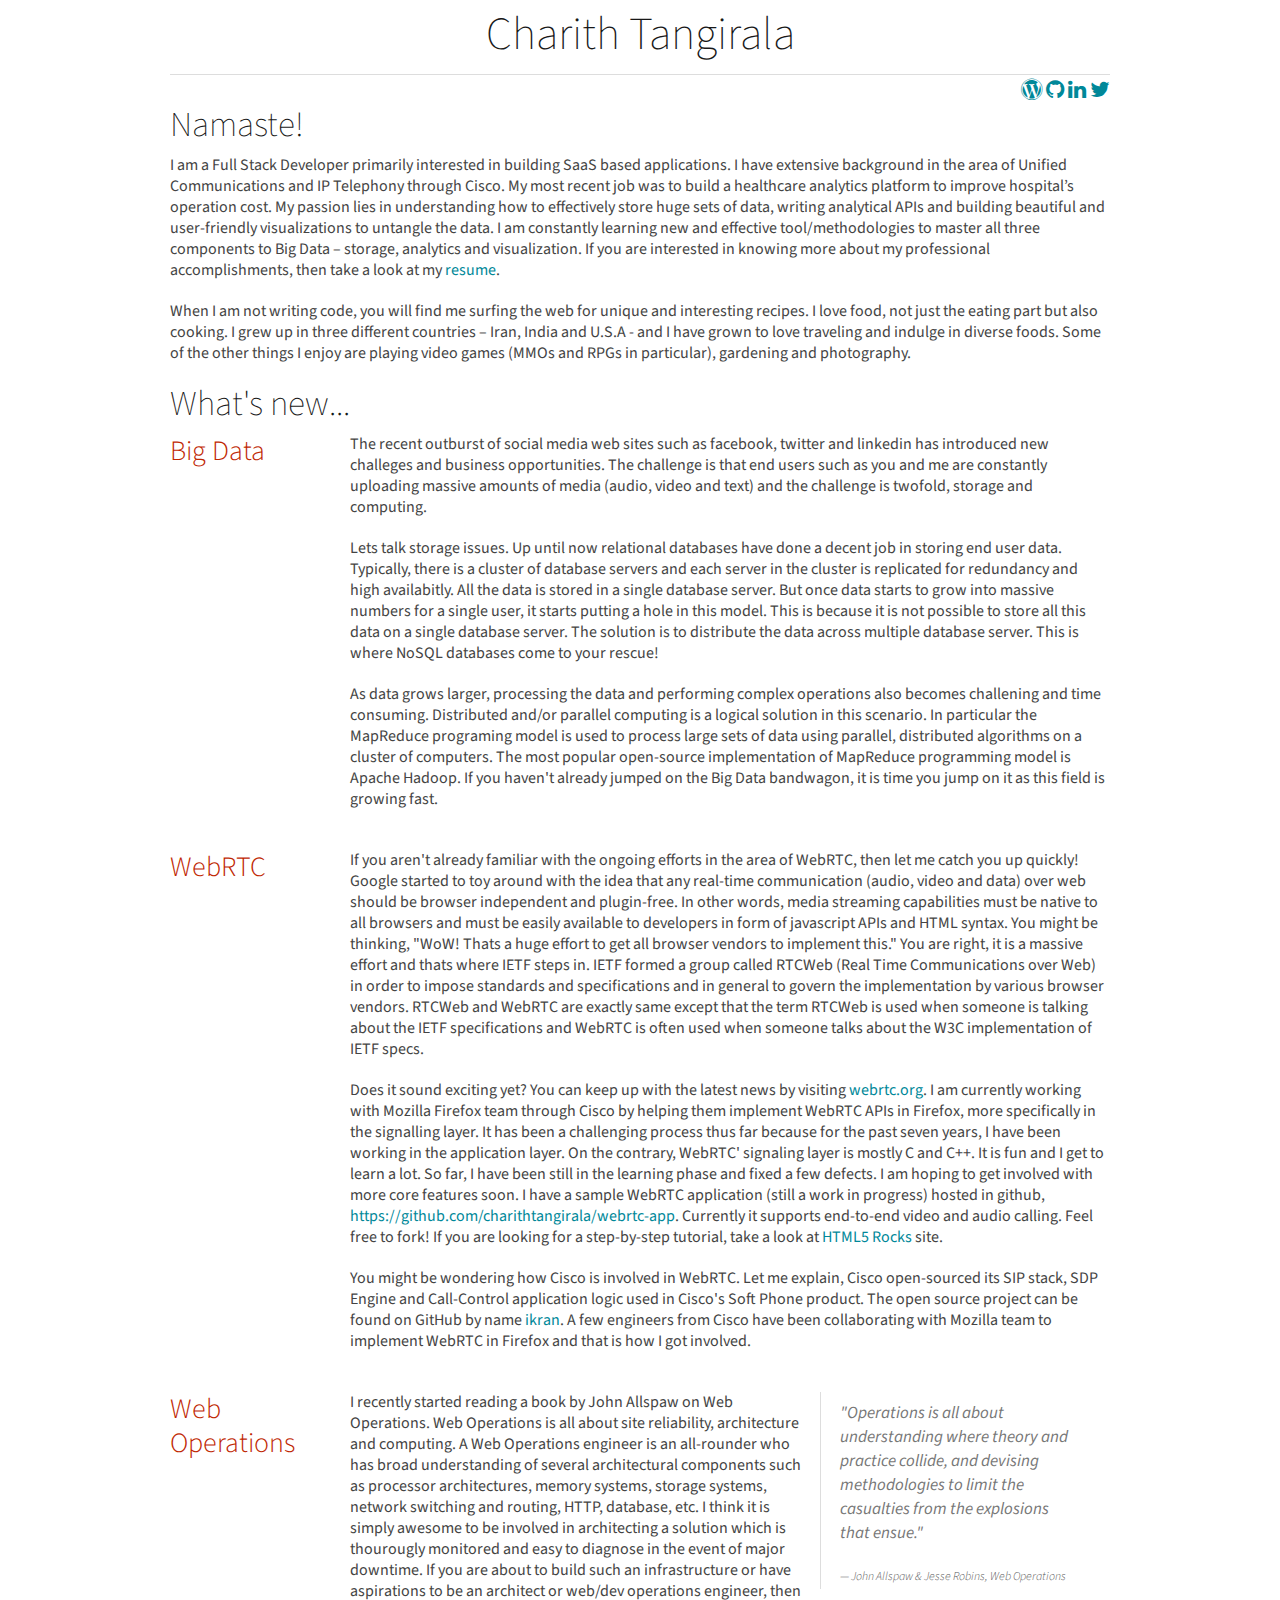
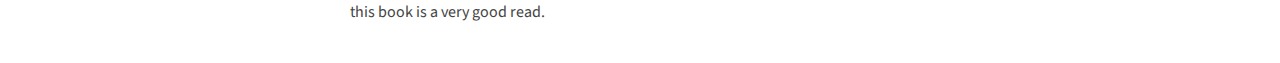
<file: index.html>
<html>
  <head>
    <meta name="viewport" content="width=device-width, initial-scale=1, maximum-scale=1" />
    <!-- CDN -->
    <link href='http://fonts.googleapis.com/css?family=Source+Sans+Pro:200,300,400' rel='stylesheet' type='text/css'>
    <link href="http://netdna.bootstrapcdn.com/font-awesome/4.6.3/css/font-awesome.css" rel="stylesheet">
    <!-- Skeleton -->
    <link rel="stylesheet" href="stylesheets/base.css">
	  <link rel="stylesheet" href="stylesheets/skeleton.css">
	  <link rel="stylesheet" href="stylesheets/layout.css">
    <link rel="shortcut icon" href="images/favicon.ico">
    <link rel="apple-touch-icon" href="images/apple-touch-icon.png">
    <link rel="apple-touch-icon" sizes="72x72" href="images/apple-touch-icon-72x72.png" />
    <link rel="apple-touch-icon" sizes="114x114" href="images/apple-touch-icon-114x114.png" />
    <!-- Custom CSS -->
    <link rel="stylesheet" href="stylesheets/main.css">
  </head>
  <body>
    <div class="container">
      <div class="sixteen columns">
      <header class="header">
        <h1>Charith Tangirala</h1>
        <hr/>
      </header>
      <div class="social">
        <a href="https://charithtangirala.wordpress.com/"><i class="fa fa-wordpress fa-lg"></i></a>
        <a href="https://github.com/charithtangirala"><i class="fa fa-github fa-lg"></i></a>
        <a href="http://www.linkedin.com/pub/charith-tangirala/2/47/38"><i class="fa fa-linkedin fa-lg"></i></a>
        <a href="https://twitter.com/ctangirala"><i class="fa fa-twitter fa-lg"></i></a>
      </div>
      <h2>Namaste!</h2>
      <p>
        I am a Full Stack Developer primarily interested in building SaaS based applications. I have extensive background in the area
        of Unified Communications and IP Telephony through Cisco. My most recent job was to build a healthcare analytics platform to
        improve hospital’s operation cost. My passion lies in understanding how to effectively store huge sets of data, writing
        analytical APIs and building beautiful and user-friendly visualizations to untangle the data. I am constantly learning new and
        effective tool/methodologies to master all three components to Big Data – storage, analytics and visualization. If you are
        interested in knowing more about my professional accomplishments, then take a look at my <a href="resume.html">resume</a>.
      </p>
      <p>
        When I am not writing code, you will find me surfing the web for unique and interesting recipes. I love food, not just the
        eating part but also cooking. I grew up in three different countries – Iran, India and U.S.A - and I have grown to love
        traveling and indulge in diverse foods. Some of the other things I enjoy are playing video games (MMOs and RPGs in particular),
        gardening and photography.
      </p>
      <h2>What's new...</h2>
        <div class="row">
          <div class="three columns alpha">
            <h3>Big Data</h3>
          </div>
          <div class="thirteen columns omega">
            <p>
              The recent outburst of social media web sites such as facebook, twitter and linkedin has introduced new challeges and
              business opportunities. The challenge is that end users such as you and me are constantly uploading massive amounts of
              media (audio, video and text) and the challenge is twofold, storage and computing.
            </p>
            <p>
              Lets talk storage issues. Up until now relational databases have done a decent job in storing end user data. Typically,
              there is a cluster of database servers and each server in the cluster is replicated for redundancy and high availabitly.
              All the data is stored in a single database server. But once data starts to grow into massive numbers for a single user,
              it starts putting a hole in this model. This is because it is not possible to store all this data on a single database
              server. The solution is to distribute the data across multiple database server. This is where NoSQL databases come to
              your rescue!
            </p>
            <p>
              As data grows larger, processing the data and performing complex operations also becomes challening and time consuming.
              Distributed and/or parallel computing is a logical solution in this scenario. In particular the MapReduce programing model
              is used to process large sets of data using parallel, distributed algorithms on a cluster of computers. The most popular
              open-source implementation of MapReduce programming model is Apache Hadoop. If you haven't already jumped on the Big Data
              bandwagon, it is time you jump on it as this field is growing fast.
            </p>
          </div>
        </div>
        <div class="row">
          <div class="three columns alpha">
            <h3>WebRTC</h3>
          </div>
          <div class="thirteen columns omega">
            <p>
              If you aren't already familiar with the ongoing efforts in the area of WebRTC, then let me catch you up quickly! Google
              started to toy around with the idea that any real-time communication (audio, video and data) over web should be browser independent
              and plugin-free. In other words, media streaming capabilities must be native to all browsers and must be easily available
              to developers in form of javascript APIs and HTML syntax. You might be thinking, "WoW! Thats a huge effort to get all browser
              vendors to implement this." You are right, it is a massive effort and thats where IETF steps in. IETF formed a group called
              RTCWeb (Real Time Communications over Web) in order to impose standards and specifications and in general to govern the
              implementation by various browser vendors. RTCWeb and WebRTC are exactly same except that the term RTCWeb is used when someone
              is talking about the IETF specifications and WebRTC is often used when someone talks about the W3C implementation of IETF specs.
            </p>
            <p>
              Does it sound exciting yet? You can keep up with the latest news by visiting <a href="http://webrtc.org">webrtc.org</a>.
              I am currently working with Mozilla Firefox team through Cisco by helping them implement WebRTC APIs in Firefox, more
              specifically in the signalling layer. It has been a challenging process thus far because for the past seven years, I have been
              working in the application layer. On the contrary, WebRTC' signaling layer is mostly C and C++. It is fun and I get to learn a
              lot. So far, I have been still in the learning phase and fixed a few defects. I am hoping to get involved with more core features
              soon. I have a sample WebRTC application (still a work in progress) hosted in github,
              <a href="https://github.com/charithtangirala/webrtc-app"> https://github.com/charithtangirala/webrtc-app</a>.
              Currently it supports end-to-end video and audio calling. Feel free to fork! If you are looking for a step-by-step tutorial,
              take a look at <a href="http://www.html5rocks.com/en/tutorials/webrtc/basics/"> HTML5 Rocks</a> site.
            </p>
            <p>
              You might be wondering how Cisco is involved in WebRTC. Let me explain, Cisco open-sourced its SIP stack, SDP Engine and
              Call-Control application logic used in Cisco's Soft Phone product. The open source project can be found on GitHub by name
              <a href="https://github.com/ethanhugg/ikran">ikran</a>. A few engineers from Cisco have been collaborating with Mozilla team
              to implement WebRTC in Firefox and that is how I got involved.
          </div>
        </div>
        <div class="row">
          <div class="three columns alpha">
            <h3>Web Operations</h3>
          </div>
          <div class="thirteen columns omega">
            <div class="eight columns alpha">
              <p>
                I recently started reading a book by John Allspaw on Web Operations. Web Operations is all about site reliability, architecture
                and computing. A Web Operations engineer is an all-rounder who has broad understanding of several architectural components such as
                processor architectures, memory systems, storage systems, network switching and routing, HTTP, database, etc. I think it is simply
                awesome to be involved in architecting a solution which is thourougly monitored and easy to diagnose in the event of major downtime.
                If you are about to build such an infrastructure or have aspirations to be an architect or web/dev operations engineer, then this
                book is a very good read.
              </p>
            </div>
            <div class="five columns alpha">
              <blockquote>
                <p>
                  "Operations is all about understanding where theory and practice collide, and devising methodologies to limit the casualties from
                  the explosions that ensue."
                </p>
                <cite>John Allspaw &amp; Jesse Robins, Web Operations</cite>
              </blockquote>
            </div>
          </div>
        </div>
      </div>
    </div>
  </body>
</html>
</file>
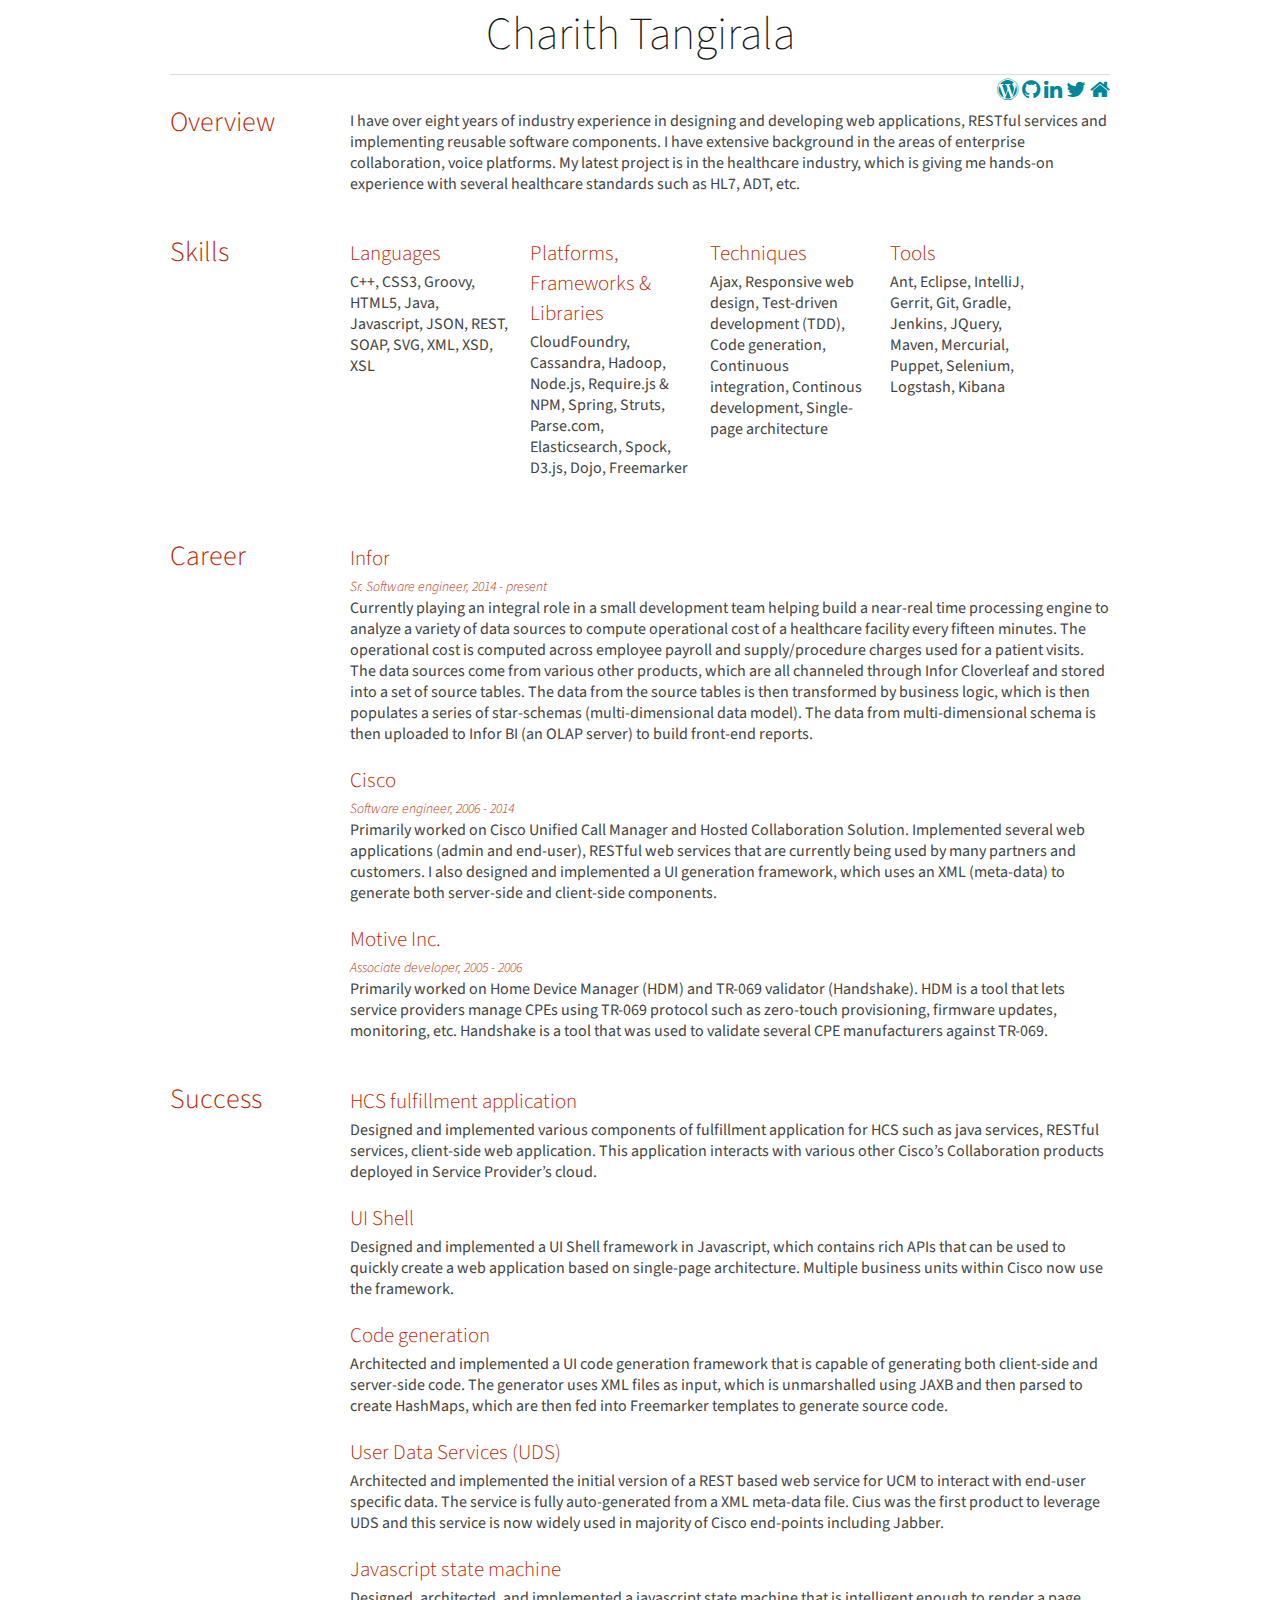
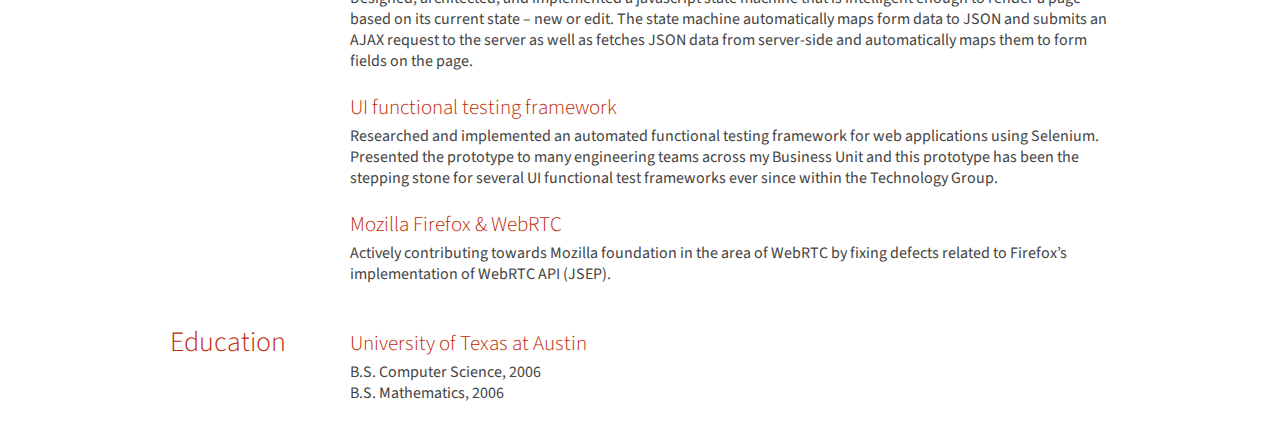
<file: resume.html>
<html>
  <head>
    <meta name="viewport" content="width=device-width, initial-scale=1, maximum-scale=1" />
    <!-- CDN -->
    <link href='http://fonts.googleapis.com/css?family=Source+Sans+Pro:200,300,400' rel='stylesheet' type='text/css'>
    <link href="http://netdna.bootstrapcdn.com/font-awesome/4.6.3/css/font-awesome.css" rel="stylesheet">

    <!-- Skeleton -->
    <link rel="stylesheet" href="stylesheets/base.css">
	  <link rel="stylesheet" href="stylesheets/skeleton.css">
	  <link rel="stylesheet" href="stylesheets/layout.css">
    <link rel="shortcut icon" href="images/favicon.ico">
    <link rel="apple-touch-icon" href="images/apple-touch-icon.png">
    <link rel="apple-touch-icon" sizes="72x72" href="images/apple-touch-icon-72x72.png" />
    <link rel="apple-touch-icon" sizes="114x114" href="images/apple-touch-icon-114x114.png" />

    <!-- Custom CSS -->
    <link rel="stylesheet" href="stylesheets/main.css">
  </head>
  <body>
    <div class="container">
      <div class="sixteen columns">
      <header class="header">
        <h1>Charith Tangirala</h1>
        <hr/>
      </header>
      <div class="social">
          <a href="https://charithtangirala.wordpress.com/"><i class="fa fa-wordpress fa-lg"></i></a>
          <a href="https://github.com/charithtangirala"><i class="fa fa-github fa-lg"></i></a>
          <a href="http://www.linkedin.com/pub/charith-tangirala/2/47/38"><i class="fa fa-linkedin fa-lg"></i></a>
          <a href="https://twitter.com/ctangirala"><i class="fa fa-twitter fa-lg"></i></a>
          <a href="http://charithtangirala.com"><i class="fa fa-home fa-lg"></i></a>
      </div>
      <div class="row">
        <div class="three columns alpha">
          <h3>Overview</h3>
        </div>
        <div class="thirteen columns omega" style="margin-top: 6px;">
          <p>
            I have over eight years of industry experience in designing and developing web applications,
            RESTful services and implementing reusable software components. I have extensive background
            in the areas of enterprise collaboration, voice platforms. My latest project is in the healthcare
            industry, which is giving me hands-on experience with several healthcare standards such as HL7, ADT, etc.
          </p>
        </div>
      </div>
      <div class="row">
        <div class="three columns alpha">
          <h3>Skills</h3>
        </div>
        <div class="thirteen columns omega" style="margin-top: 3px;">
          <div class="row">
            <div class="three columns alpha">
              <h4>Languages</h4>
              <p>
                C++, CSS3, Groovy, HTML5, Java, Javascript, JSON, REST, SOAP, SVG, XML, XSD, XSL
              </p>
            </div>
            <div class="three columns">
              <h4>Platforms, Frameworks & Libraries</h4>
              <p>
                CloudFoundry, Cassandra, Hadoop, Node.js, Require.js &amp; NPM, Spring, Struts, Parse.com,
                Elasticsearch, Spock, D3.js, Dojo, Freemarker
              </p>
            </div>
            <div class="three columns">
              <h4>Techniques</h4>
              <p>
                Ajax, Responsive web design, Test-driven development (TDD), Code generation, Continuous integration,
                Continous development, Single-page architecture
              </p>
            </div>
            <div class="three columns omega">
              <h4>Tools</h4>
              <p>
                Ant, Eclipse, IntelliJ, Gerrit, Git, Gradle, Jenkins, JQuery, Maven, Mercurial, Puppet,
                Selenium, Logstash, Kibana
              </p>
            </div>
          </div>
        </div>
      </div>
      <div class="row">
        <div class="three columns alpha">
          <h3>Career</h3>
        </div>
        <div class="thirteen columns omega" style="margin-top: 4px;">
          <h4>Infor</h4>
          <cite class="subtitle">Sr. Software engineer, 2014 - present</cite>
          <p>
            Currently playing an integral role in a small development team helping build a near-real time processing
            engine to analyze a variety of data sources to compute operational cost of a healthcare facility every
            fifteen minutes. The operational cost is computed across employee payroll and supply/procedure charges used
            for a patient visits. The data sources come from various other products, which are all channeled through Infor
            Cloverleaf and stored into a set of source tables. The data from the source tables is then transformed by
            business logic, which is then populates a series of star-schemas (multi-dimensional data model).
            The data from multi-dimensional schema is then uploaded to Infor BI (an OLAP server) to build front-end reports.
          </p>
          <h4>Cisco</h4>
          <cite class="subtitle">Software engineer, 2006 - 2014</cite>
          <p>
            Primarily worked on Cisco Unified Call Manager and Hosted Collaboration Solution. Implemented several web
            applications (admin and end-user), RESTful web services that are currently being used by many partners and
            customers. I also designed and implemented a UI generation framework, which uses an XML (meta-data) to
            generate both server-side and client-side components.
          </p>
          <h4>Motive Inc.</h4>
          <cite class="subtitle">Associate developer, 2005 - 2006</cite>
          <p>
            Primarily worked on Home Device Manager (HDM) and TR-069 validator (Handshake). HDM is a tool that lets
            service providers manage CPEs using TR-069 protocol such as zero-touch provisioning, firmware updates,
            monitoring, etc. Handshake is a tool that was used to validate several CPE manufacturers against TR-069.
          </p>
        </div>
      </div>
      <div class="row">
        <div class="three columns alpha">
          <h3>Success</h3>
        </div>
        <div class="thirteen columns omega" style="margin-top: 4px;">
          <h4>HCS fulfillment application</h4>
          <cite></cite>
          <p>
            Designed and implemented various components of fulfillment application for HCS such as java services,
            RESTful services, client-side web application. This application interacts with various other Cisco’s
            Collaboration products deployed in Service Provider’s cloud.
          </p>
          <h4>UI Shell</h4>
          <cite></cite>
          <p>
            Designed and implemented a UI Shell framework in Javascript, which contains rich APIs that can be used to
            quickly create a web application based on single-page architecture. Multiple business units within Cisco now
            use the framework.
          </p>
          <h4>Code generation</h4>
          <cite></cite>
          <p>
            Architected and implemented a UI code generation framework that is capable of generating both client-side and
            server-side code. The generator uses XML files as input, which is unmarshalled using JAXB and then parsed to
            create HashMaps, which are then fed into Freemarker templates to generate source code.
          </p>
          <h4>User Data Services (UDS)</h4>
          <cite></cite>
          <p>
            Architected and implemented the initial version of a REST based web service for UCM to interact with end-user
            specific data. The service is fully auto-generated from a XML meta-data file. Cius was the first product to
            leverage UDS and this service is now widely used in majority of Cisco end-points including Jabber.
          </p>
          <h4>Javascript state machine</h4>
          <cite></cite>
          <p>
            Designed, architected, and implemented a javascript state machine that is intelligent enough to render a page
            based on its current state – new or edit. The state machine automatically maps form data to JSON and submits an
            AJAX request to the server as well as fetches JSON data from server-side and automatically maps them to form
            fields on the page.
          </p>
          <h4>UI functional testing framework</h4>
          <cite></cite>
          <p>
            Researched and implemented an automated functional testing framework for web applications using Selenium.
            Presented the prototype to many engineering teams across my Business Unit and this prototype has been the stepping
            stone for several UI functional test frameworks ever since within the Technology Group.
          </p>
          <h4>Mozilla Firefox &amp; WebRTC</h4>
          <cite></cite>
          <p>
            Actively contributing towards Mozilla foundation in the area of WebRTC by fixing defects related to Firefox’s
            implementation of WebRTC API (JSEP).
          </p>
        </div>
      </div>
      <div class="row">
        <div class="three columns alpha">
          <h3>Education</h3>
        </div>
        <div class="thirteen columns omega" style="margin-top: 3px;">
          <h4>University of Texas at Austin</h4>
          <p>
            B.S. Computer Science, 2006<br/>
            B.S. Mathematics, 2006
          </p>
        </div>
      </div>
      </div>
    </div>
  </body>
</html>
</file>
<file: stylesheets/base.css>
/*
* Skeleton V1.2
* Copyright 2011, Dave Gamache
* www.getskeleton.com
* Free to use under the MIT license.
* http://www.opensource.org/licenses/mit-license.php
* 6/20/2012
*/


/* Table of Content
==================================================
	#Reset & Basics
	#Basic Styles
	#Site Styles
	#Typography
	#Links
	#Lists
	#Images
	#Buttons
	#Forms
	#Misc */


/* #Reset & Basics (Inspired by E. Meyers)
================================================== */
	html, body, div, span, applet, object, iframe, h1, h2, h3, h4, h5, h6, p, blockquote, pre, a, abbr, acronym, address, big, cite, code, del, dfn, em, img, ins, kbd, q, s, samp, small, strike, strong, sub, sup, tt, var, b, u, i, center, dl, dt, dd, ol, ul, li, fieldset, form, label, legend, table, caption, tbody, tfoot, thead, tr, th, td, article, aside, canvas, details, embed, figure, figcaption, footer, header, hgroup, menu, nav, output, ruby, section, summary, time, mark, audio, video {
		margin: 0;
		padding: 0;
		border: 0;
		font-size: 100%;
		font: inherit;
		vertical-align: baseline; }
	article, aside, details, figcaption, figure, footer, header, hgroup, menu, nav, section {
		display: block; }
	body {
		line-height: 1; }
	ol, ul {
		list-style: none; }
	blockquote, q {
		quotes: none; }
	blockquote:before, blockquote:after,
	q:before, q:after {
		content: '';
		content: none; }
	table {
		border-collapse: collapse;
		border-spacing: 0; }


/* #Basic Styles
================================================== */
	body {
		background: #fff;
		font: 14px/21px "HelveticaNeue", "Helvetica Neue", Helvetica, Arial, sans-serif;
		color: #444;
		-webkit-font-smoothing: antialiased; /* Fix for webkit rendering */
		-webkit-text-size-adjust: 100%;
 }


/* #Typography
================================================== */
	h1, h2, h3, h4, h5, h6 {
		color: #181818;
		font-family: "Georgia", "Times New Roman", serif;
		font-weight: normal; }
	h1 a, h2 a, h3 a, h4 a, h5 a, h6 a { font-weight: inherit; }
	h1 { font-size: 46px; line-height: 50px; margin-bottom: 14px;}
	h2 { font-size: 35px; line-height: 40px; margin-bottom: 10px; }
	h3 { font-size: 28px; line-height: 34px; margin-bottom: 8px; }
	h4 { font-size: 21px; line-height: 30px; margin-bottom: 4px; }
	h5 { font-size: 17px; line-height: 24px; }
	h6 { font-size: 14px; line-height: 21px; }
	.subheader { color: #777; }

	p { margin: 0 0 20px 0; }
	p img { margin: 0; }
	p.lead { font-size: 21px; line-height: 27px; color: #777;  }

	em { font-style: italic; }
	strong { font-weight: bold; color: #333; }
	small { font-size: 80%; }

/*	Blockquotes  */
	blockquote, blockquote p { font-size: 17px; line-height: 24px; color: #777; font-style: italic; }
	blockquote { margin: 0 0 20px; padding: 9px 20px 0 19px; border-left: 1px solid #ddd; }
	blockquote cite { display: block; font-size: 12px; color: #555; }
	blockquote cite:before { content: "\2014 \0020"; }
	blockquote cite a, blockquote cite a:visited, blockquote cite a:visited { color: #555; }

	hr { border: solid #ddd; border-width: 1px 0 0; clear: both; margin: 10px 0 30px; height: 0; }


/* #Links
================================================== */
	a, a:visited { color: #333; text-decoration: underline; outline: 0; }
	a:hover, a:focus { color: #000; }
	p a, p a:visited { line-height: inherit; }


/* #Lists
================================================== */
	ul, ol { margin-bottom: 20px; }
	ul { list-style: none outside; }
	ol { list-style: decimal; }
	ol, ul.square, ul.circle, ul.disc { margin-left: 30px; }
	ul.square { list-style: square outside; }
	ul.circle { list-style: circle outside; }
	ul.disc { list-style: disc outside; }
	ul ul, ul ol,
	ol ol, ol ul { margin: 4px 0 5px 30px; font-size: 90%;  }
	ul ul li, ul ol li,
	ol ol li, ol ul li { margin-bottom: 6px; }
	li { line-height: 18px; margin-bottom: 12px; }
	ul.large li { line-height: 21px; }
	li p { line-height: 21px; }

/* #Images
================================================== */

	img.scale-with-grid {
		max-width: 100%;
		height: auto; }


/* #Buttons
================================================== */

	.button,
	button,
	input[type="submit"],
	input[type="reset"],
	input[type="button"] {
		background: #eee; /* Old browsers */
		background: #eee -moz-linear-gradient(top, rgba(255,255,255,.2) 0%, rgba(0,0,0,.2) 100%); /* FF3.6+ */
		background: #eee -webkit-gradient(linear, left top, left bottom, color-stop(0%,rgba(255,255,255,.2)), color-stop(100%,rgba(0,0,0,.2))); /* Chrome,Safari4+ */
		background: #eee -webkit-linear-gradient(top, rgba(255,255,255,.2) 0%,rgba(0,0,0,.2) 100%); /* Chrome10+,Safari5.1+ */
		background: #eee -o-linear-gradient(top, rgba(255,255,255,.2) 0%,rgba(0,0,0,.2) 100%); /* Opera11.10+ */
		background: #eee -ms-linear-gradient(top, rgba(255,255,255,.2) 0%,rgba(0,0,0,.2) 100%); /* IE10+ */
		background: #eee linear-gradient(top, rgba(255,255,255,.2) 0%,rgba(0,0,0,.2) 100%); /* W3C */
	  border: 1px solid #aaa;
	  border-top: 1px solid #ccc;
	  border-left: 1px solid #ccc;
	  -moz-border-radius: 3px;
	  -webkit-border-radius: 3px;
	  border-radius: 3px;
	  color: #444;
	  display: inline-block;
	  font-size: 11px;
	  font-weight: bold;
	  text-decoration: none;
	  text-shadow: 0 1px rgba(255, 255, 255, .75);
	  cursor: pointer;
	  margin-bottom: 20px;
	  line-height: normal;
	  padding: 8px 10px;
	  font-family: "HelveticaNeue", "Helvetica Neue", Helvetica, Arial, sans-serif; }

	.button:hover,
	button:hover,
	input[type="submit"]:hover,
	input[type="reset"]:hover,
	input[type="button"]:hover {
		color: #222;
		background: #ddd; /* Old browsers */
		background: #ddd -moz-linear-gradient(top, rgba(255,255,255,.3) 0%, rgba(0,0,0,.3) 100%); /* FF3.6+ */
		background: #ddd -webkit-gradient(linear, left top, left bottom, color-stop(0%,rgba(255,255,255,.3)), color-stop(100%,rgba(0,0,0,.3))); /* Chrome,Safari4+ */
		background: #ddd -webkit-linear-gradient(top, rgba(255,255,255,.3) 0%,rgba(0,0,0,.3) 100%); /* Chrome10+,Safari5.1+ */
		background: #ddd -o-linear-gradient(top, rgba(255,255,255,.3) 0%,rgba(0,0,0,.3) 100%); /* Opera11.10+ */
		background: #ddd -ms-linear-gradient(top, rgba(255,255,255,.3) 0%,rgba(0,0,0,.3) 100%); /* IE10+ */
		background: #ddd linear-gradient(top, rgba(255,255,255,.3) 0%,rgba(0,0,0,.3) 100%); /* W3C */
	  border: 1px solid #888;
	  border-top: 1px solid #aaa;
	  border-left: 1px solid #aaa; }

	.button:active,
	button:active,
	input[type="submit"]:active,
	input[type="reset"]:active,
	input[type="button"]:active {
		border: 1px solid #666;
		background: #ccc; /* Old browsers */
		background: #ccc -moz-linear-gradient(top, rgba(255,255,255,.35) 0%, rgba(10,10,10,.4) 100%); /* FF3.6+ */
		background: #ccc -webkit-gradient(linear, left top, left bottom, color-stop(0%,rgba(255,255,255,.35)), color-stop(100%,rgba(10,10,10,.4))); /* Chrome,Safari4+ */
		background: #ccc -webkit-linear-gradient(top, rgba(255,255,255,.35) 0%,rgba(10,10,10,.4) 100%); /* Chrome10+,Safari5.1+ */
		background: #ccc -o-linear-gradient(top, rgba(255,255,255,.35) 0%,rgba(10,10,10,.4) 100%); /* Opera11.10+ */
		background: #ccc -ms-linear-gradient(top, rgba(255,255,255,.35) 0%,rgba(10,10,10,.4) 100%); /* IE10+ */
		background: #ccc linear-gradient(top, rgba(255,255,255,.35) 0%,rgba(10,10,10,.4) 100%); /* W3C */ }

	.button.full-width,
	button.full-width,
	input[type="submit"].full-width,
	input[type="reset"].full-width,
	input[type="button"].full-width {
		width: 100%;
		padding-left: 0 !important;
		padding-right: 0 !important;
		text-align: center; }

	/* Fix for odd Mozilla border & padding issues */
	button::-moz-focus-inner,
	input::-moz-focus-inner {
    border: 0;
    padding: 0;
	}


/* #Forms
================================================== */

	form {
		margin-bottom: 20px; }
	fieldset {
		margin-bottom: 20px; }
	input[type="text"],
	input[type="password"],
	input[type="email"],
	textarea,
	select {
		border: 1px solid #ccc;
		padding: 6px 4px;
		outline: none;
		-moz-border-radius: 2px;
		-webkit-border-radius: 2px;
		border-radius: 2px;
		font: 13px "HelveticaNeue", "Helvetica Neue", Helvetica, Arial, sans-serif;
		color: #777;
		margin: 0;
		width: 210px;
		max-width: 100%;
		display: block;
		margin-bottom: 20px;
		background: #fff; }
	select {
		padding: 0; }
	input[type="text"]:focus,
	input[type="password"]:focus,
	input[type="email"]:focus,
	textarea:focus {
		border: 1px solid #aaa;
 		color: #444;
 		-moz-box-shadow: 0 0 3px rgba(0,0,0,.2);
		-webkit-box-shadow: 0 0 3px rgba(0,0,0,.2);
		box-shadow:  0 0 3px rgba(0,0,0,.2); }
	textarea {
		min-height: 60px; }
	label,
	legend {
		display: block;
		font-weight: bold;
		font-size: 13px;  }
	select {
		width: 220px; }
	input[type="checkbox"] {
		display: inline; }
	label span,
	legend span {
		font-weight: normal;
		font-size: 13px;
		color: #444; }

/* #Misc
================================================== */
	.remove-bottom { margin-bottom: 0 !important; }
	.half-bottom { margin-bottom: 10px !important; }
	.add-bottom { margin-bottom: 20px !important; }
</file>
<file: stylesheets/skeleton.css>
/*
* Skeleton V1.2
* Copyright 2011, Dave Gamache
* www.getskeleton.com
* Free to use under the MIT license.
* http://www.opensource.org/licenses/mit-license.php
* 6/20/2012
*/


/* Table of Contents
==================================================
    #Base 960 Grid
    #Tablet (Portrait)
    #Mobile (Portrait)
    #Mobile (Landscape)
    #Clearing */



/* #Base 960 Grid
================================================== */

    .container                                  { position: relative; width: 960px; margin: 0 auto; padding: 0; }
    .container .column,
    .container .columns                         { float: left; display: inline; margin-left: 10px; margin-right: 10px; }
    .row                                        { margin-bottom: 20px; }

    /* Nested Column Classes */
    .column.alpha, .columns.alpha               { margin-left: 0; }
    .column.omega, .columns.omega               { margin-right: 0; }

    /* Base Grid */
    .container .one.column,
    .container .one.columns                     { width: 40px;  }
    .container .two.columns                     { width: 100px; }
    .container .three.columns                   { width: 160px; }
    .container .four.columns                    { width: 220px; }
    .container .five.columns                    { width: 280px; }
    .container .six.columns                     { width: 340px; }
    .container .seven.columns                   { width: 400px; }
    .container .eight.columns                   { width: 460px; }
    .container .nine.columns                    { width: 520px; }
    .container .ten.columns                     { width: 580px; }
    .container .eleven.columns                  { width: 640px; }
    .container .twelve.columns                  { width: 700px; }
    .container .thirteen.columns                { width: 760px; }
    .container .fourteen.columns                { width: 820px; }
    .container .fifteen.columns                 { width: 880px; }
    .container .sixteen.columns                 { width: 940px; }

    .container .one-third.column                { width: 300px; }
    .container .two-thirds.column               { width: 620px; }

    /* Offsets */
    .container .offset-by-one                   { padding-left: 60px;  }
    .container .offset-by-two                   { padding-left: 120px; }
    .container .offset-by-three                 { padding-left: 180px; }
    .container .offset-by-four                  { padding-left: 240px; }
    .container .offset-by-five                  { padding-left: 300px; }
    .container .offset-by-six                   { padding-left: 360px; }
    .container .offset-by-seven                 { padding-left: 420px; }
    .container .offset-by-eight                 { padding-left: 480px; }
    .container .offset-by-nine                  { padding-left: 540px; }
    .container .offset-by-ten                   { padding-left: 600px; }
    .container .offset-by-eleven                { padding-left: 660px; }
    .container .offset-by-twelve                { padding-left: 720px; }
    .container .offset-by-thirteen              { padding-left: 780px; }
    .container .offset-by-fourteen              { padding-left: 840px; }
    .container .offset-by-fifteen               { padding-left: 900px; }



/* #Tablet (Portrait)
================================================== */

    /* Note: Design for a width of 768px */

    @media only screen and (min-width: 768px) and (max-width: 959px) {
        .container                                  { width: 768px; }
        .container .column,
        .container .columns                         { margin-left: 10px; margin-right: 10px;  }
        .column.alpha, .columns.alpha               { margin-left: 0; margin-right: 10px; }
        .column.omega, .columns.omega               { margin-right: 0; margin-left: 10px; }
        .alpha.omega                                { margin-left: 0; margin-right: 0; }

        .container .one.column,
        .container .one.columns                     { width: 28px; }
        .container .two.columns                     { width: 76px; }
        .container .three.columns                   { width: 124px; }
        .container .four.columns                    { width: 172px; }
        .container .five.columns                    { width: 220px; }
        .container .six.columns                     { width: 268px; }
        .container .seven.columns                   { width: 316px; }
        .container .eight.columns                   { width: 364px; }
        .container .nine.columns                    { width: 412px; }
        .container .ten.columns                     { width: 460px; }
        .container .eleven.columns                  { width: 508px; }
        .container .twelve.columns                  { width: 556px; }
        .container .thirteen.columns                { width: 604px; }
        .container .fourteen.columns                { width: 652px; }
        .container .fifteen.columns                 { width: 700px; }
        .container .sixteen.columns                 { width: 748px; }

        .container .one-third.column                { width: 236px; }
        .container .two-thirds.column               { width: 492px; }

        /* Offsets */
        .container .offset-by-one                   { padding-left: 48px; }
        .container .offset-by-two                   { padding-left: 96px; }
        .container .offset-by-three                 { padding-left: 144px; }
        .container .offset-by-four                  { padding-left: 192px; }
        .container .offset-by-five                  { padding-left: 240px; }
        .container .offset-by-six                   { padding-left: 288px; }
        .container .offset-by-seven                 { padding-left: 336px; }
        .container .offset-by-eight                 { padding-left: 384px; }
        .container .offset-by-nine                  { padding-left: 432px; }
        .container .offset-by-ten                   { padding-left: 480px; }
        .container .offset-by-eleven                { padding-left: 528px; }
        .container .offset-by-twelve                { padding-left: 576px; }
        .container .offset-by-thirteen              { padding-left: 624px; }
        .container .offset-by-fourteen              { padding-left: 672px; }
        .container .offset-by-fifteen               { padding-left: 720px; }
    }


/*  #Mobile (Portrait)
================================================== */

    /* Note: Design for a width of 320px */

    @media only screen and (max-width: 767px) {
        .container { width: 300px; }
        .container .columns,
        .container .column { margin: 0; }

        .container .one.column,
        .container .one.columns,
        .container .two.columns,
        .container .three.columns,
        .container .four.columns,
        .container .five.columns,
        .container .six.columns,
        .container .seven.columns,
        .container .eight.columns,
        .container .nine.columns,
        .container .ten.columns,
        .container .eleven.columns,
        .container .twelve.columns,
        .container .thirteen.columns,
        .container .fourteen.columns,
        .container .fifteen.columns,
        .container .sixteen.columns,
        .container .one-third.column,
        .container .two-thirds.column  { width: 300px; }

        /* Offsets */
        .container .offset-by-one,
        .container .offset-by-two,
        .container .offset-by-three,
        .container .offset-by-four,
        .container .offset-by-five,
        .container .offset-by-six,
        .container .offset-by-seven,
        .container .offset-by-eight,
        .container .offset-by-nine,
        .container .offset-by-ten,
        .container .offset-by-eleven,
        .container .offset-by-twelve,
        .container .offset-by-thirteen,
        .container .offset-by-fourteen,
        .container .offset-by-fifteen { padding-left: 0; }

    }


/* #Mobile (Landscape)
================================================== */

    /* Note: Design for a width of 480px */

    @media only screen and (min-width: 480px) and (max-width: 767px) {
        .container { width: 420px; }
        .container .columns,
        .container .column { margin: 0; }

        .container .one.column,
        .container .one.columns,
        .container .two.columns,
        .container .three.columns,
        .container .four.columns,
        .container .five.columns,
        .container .six.columns,
        .container .seven.columns,
        .container .eight.columns,
        .container .nine.columns,
        .container .ten.columns,
        .container .eleven.columns,
        .container .twelve.columns,
        .container .thirteen.columns,
        .container .fourteen.columns,
        .container .fifteen.columns,
        .container .sixteen.columns,
        .container .one-third.column,
        .container .two-thirds.column { width: 420px; }
    }


/* #Clearing
================================================== */

    /* Self Clearing Goodness */
    .container:after { content: "\0020"; display: block; height: 0; clear: both; visibility: hidden; }

    /* Use clearfix class on parent to clear nested columns,
    or wrap each row of columns in a <div class="row"> */
    .clearfix:before,
    .clearfix:after,
    .row:before,
    .row:after {
      content: '\0020';
      display: block;
      overflow: hidden;
      visibility: hidden;
      width: 0;
      height: 0; }
    .row:after,
    .clearfix:after {
      clear: both; }
    .row,
    .clearfix {
      zoom: 1; }

    /* You can also use a <br class="clear" /> to clear columns */
    .clear {
      clear: both;
      display: block;
      overflow: hidden;
      visibility: hidden;
      width: 0;
      height: 0;
    }
</file>
<file: stylesheets/layout.css>
/*
* Skeleton V1.2
* Copyright 2011, Dave Gamache
* www.getskeleton.com
* Free to use under the MIT license.
* http://www.opensource.org/licenses/mit-license.php
* 6/20/2012
*/

/* Table of Content
==================================================
	#Site Styles
	#Page Styles
	#Media Queries
	#Font-Face */

/* #Site Styles
================================================== */

/* #Page Styles
================================================== */

/* #Media Queries
================================================== */

	/* Smaller than standard 960 (devices and browsers) */
	@media only screen and (max-width: 959px) {}

	/* Tablet Portrait size to standard 960 (devices and browsers) */
	@media only screen and (min-width: 768px) and (max-width: 959px) {}

	/* All Mobile Sizes (devices and browser) */
	@media only screen and (max-width: 767px) {}

	/* Mobile Landscape Size to Tablet Portrait (devices and browsers) */
	@media only screen and (min-width: 480px) and (max-width: 767px) {}

	/* Mobile Portrait Size to Mobile Landscape Size (devices and browsers) */
	@media only screen and (max-width: 479px) {}


/* #Font-Face
================================================== */
/* 	This is the proper syntax for an @font-face file
		Just create a "fonts" folder at the root,
		copy your FontName into code below and remove
		comment brackets */

/*	@font-face {
	    font-family: 'FontName';
	    src: url('../fonts/FontName.eot');
	    src: url('../fonts/FontName.eot?iefix') format('eot'),
	         url('../fonts/FontName.woff') format('woff'),
	         url('../fonts/FontName.ttf') format('truetype'),
	         url('../fonts/FontName.svg#webfontZam02nTh') format('svg');
	    font-weight: normal;
	    font-style: normal; }
*/
</file>
<file: stylesheets/main.css>
h1, h2, h3, h4, a, p, cite {
  font-family: 'Source Sans Pro', sans-serif;
  font-weight: 200;
}
h3, h4, cite {
  font-weight: 300;
  color: #c02702;
}
a, p {
  font-weight: 400;
  font-size: 16px;
}
cite.subtitle {
  font-style: italic;
}
a, a:visited {
  text-decoration: none;
  color: #008899;
}
.header {
  text-align: center;
  padding: 10px 0px 0px 0px;
}
.social {
  float: right;
  margin: -25px 0px 0px 0px;
}
.contact {
  float: left;
  text-align: left;
  margin: -25px 0px 0px 5px;
}
[class^="icon-"], [class*=" icon-"] {
  padding: 0px 0px 0px 5px;
}
a:hover, [class^="icon-"]:hover, [class*=" icon-"]:hover {
  color: #c02702;
}
</file>
